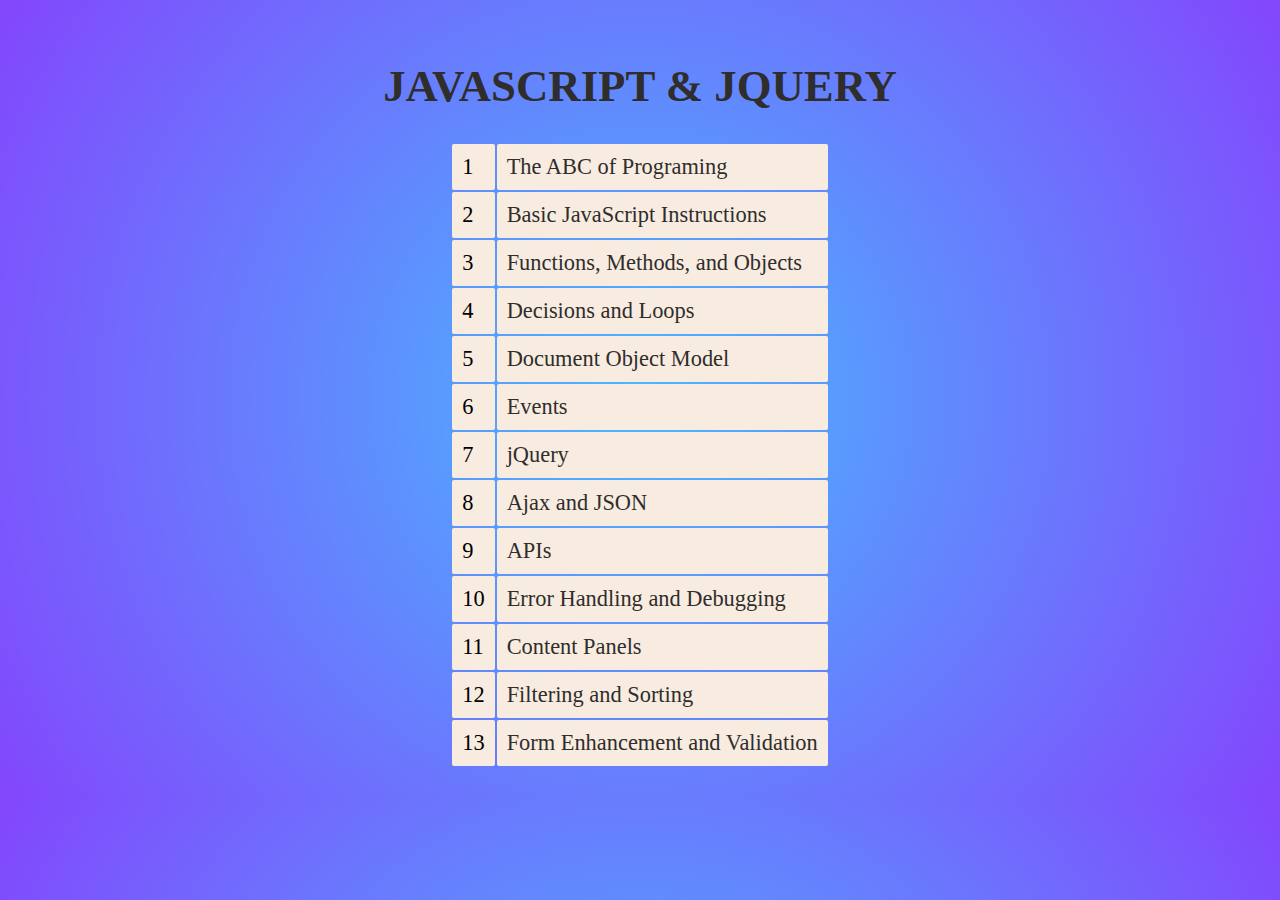
<file: index.html>
<!DOCTYPE html>
<html lang="en">
<head>
    <meta charset="UTF-8">
    <meta http-equiv="X-UA-Compatible" content="IE=edge">
    <meta name="viewport" content="width=device-width, initial-scale=1.0">
    <title>JavaScript &amp; jQuery</title>
    <link rel="stylesheet" type="text/css" href="/css/index.css">
</head>
<body>
    <h1 id="header"><a href="index.html">JavaScript &amp; jQuery</a></h1>
    <table>
        <tr>
            <td>1</td>
            <td><a href="/c01/index.html">The ABC of Programing</a></td>
        </tr>
        <tr>
            <td>2</td>
            <td><a href="/c02/index.html">Basic JavaScript Instructions</a></td>
        </tr>
        <tr>
            <td>3</td>
            <td><a href="/c03/index.html">Functions, Methods, and Objects</a></td>
        </tr>
        <tr>
            <td>4</td>
            <td><a href="/c04/index.html">Decisions and Loops</a></td>
        </tr>
        <tr>
            <td>5</td>
            <td><a href="/c05/index.html">Document Object Model</a></td>
        </tr>
        <tr>
            <td>6</td>
            <td><a href="/c06/index.html">Events</a></td>
        </tr>
        <tr>
            <td>7</td>
            <td><a href="/c07/index.html">jQuery</a></td>
        </tr>
        <tr>
            <td>8</td>
            <td><a href="/c08/index.html">Ajax and JSON</a></td>
        </tr>
        <tr>
            <td>9</td>
            <td><a href="/c09/index.html">APIs</a></td>
        </tr>
        <tr>
            <td>10</td>
            <td><a href="/c10/index.html">Error Handling and Debugging</a></td>
        </tr>
        <tr>
            <td>11</td>
            <td><a href="/c11/index.html">Content Panels</a></td>
        </tr>
        <tr>
            <td>12</td>
            <td><a href="/c12/index.html">Filtering and Sorting</a></td>
        </tr>
        <tr>
            <td>13</td>
            <td><a href="/c13/index.html">Form Enhancement and Validation</a></td>
        </tr>
    </table>
</body>
</html>
</file>
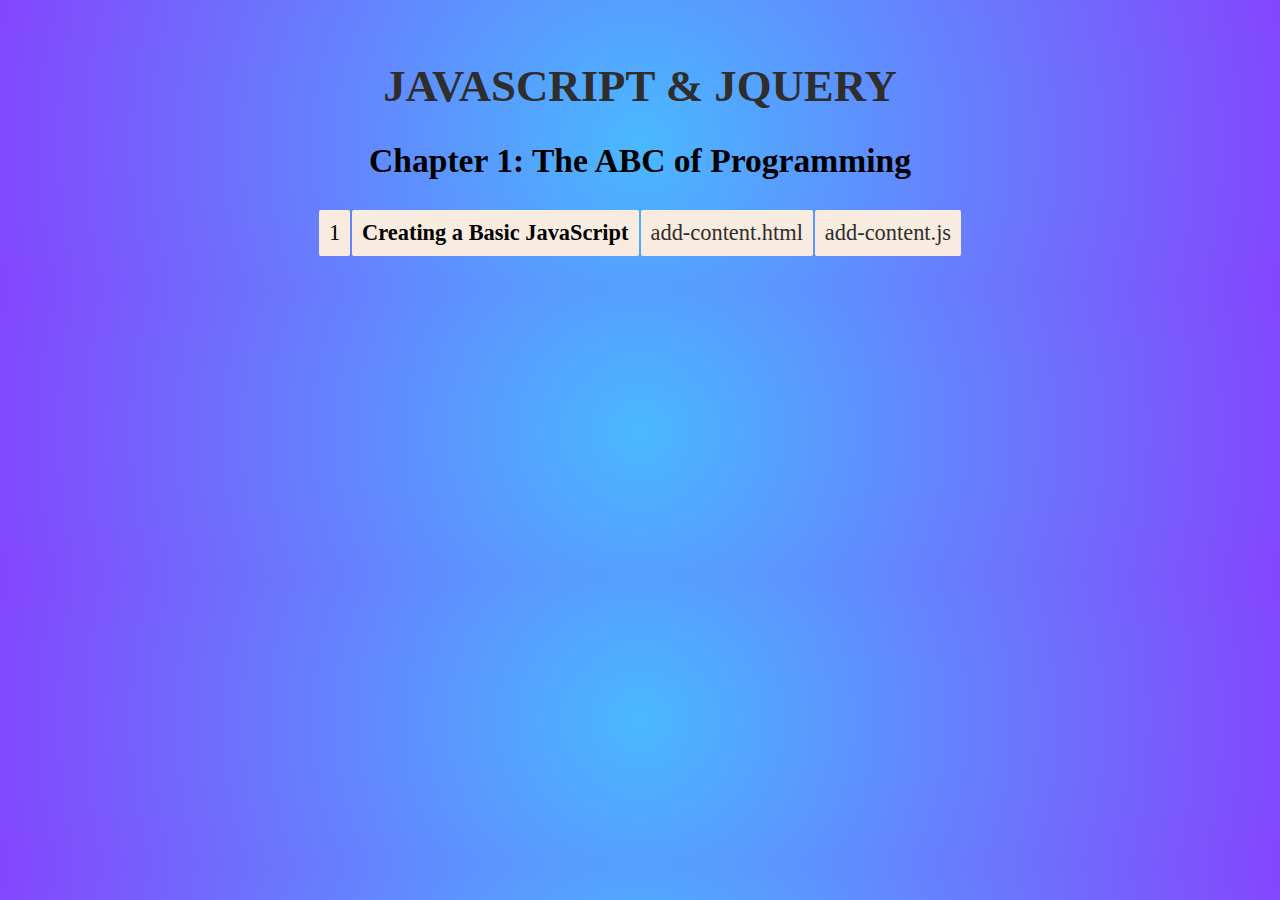
<file: c01/index.html>
<!DOCTYPE html>
<html lang="en">
<head>
    <meta charset="UTF-8">
    <meta http-equiv="X-UA-Compatible" content="IE=edge">
    <meta name="viewport" content="width=device-width, initial-scale=1.0">
    <title>JavaScript &amp; jQuery - Chapter 1: The ABC of Programming</title>
    <link rel="stylesheet" type="text/css" href="../css/index.css" />
</head>
<body>
    <h1 id="header"><a href="../index.html">JavaScript &amp; jQuery</a></h1>
    <h2>Chapter 1: The ABC of Programming</h2>
    <table>
        <tr>
            <td>1</td>
            <td><strong>Creating a Basic JavaScript</strong></td>
            <td><a href="add-content.html">add-content.html</a></td>
            <td><a href="js/add-content.js">add-content.js</a></td>
        </tr>
    </table>
</body>
</html>
</file>
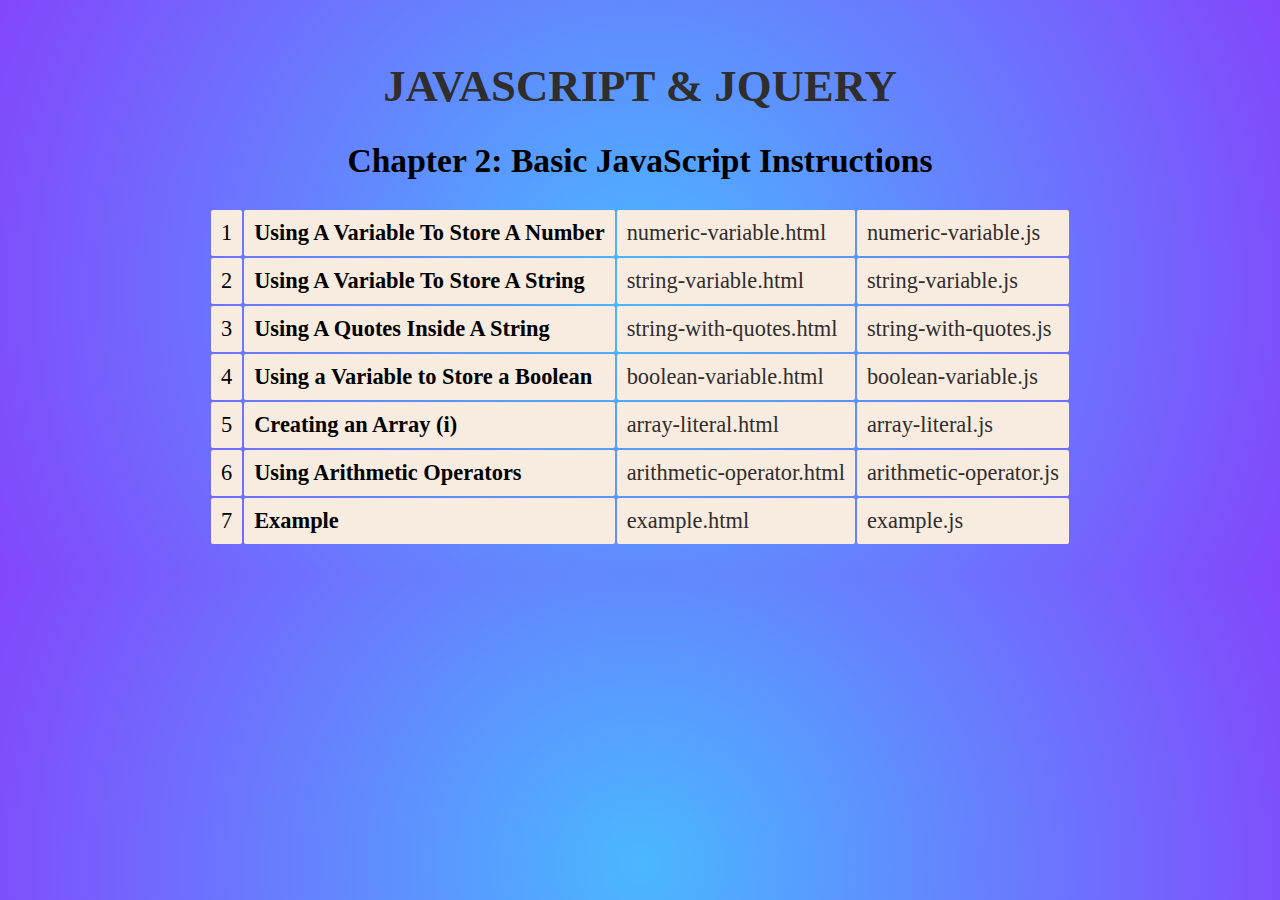
<file: c02/index.html>
<!DOCTYPE html>
<html lang="en">
<head>
    <meta charset="UTF-8">
    <meta http-equiv="X-UA-Compatible" content="IE=edge">
    <meta name="viewport" content="width=device-width, initial-scale=1.0">
    <link rel="stylesheet" type="text/css" href="../css/index.css" />
    <title>JavaScript &amp; jQuery - Chapter 2: Basic JavaScript Instructions</title>
</head>
<body>
    <h1 id="header"><a href="../index.html">JavaScript &amp; jQuery</a></h1>
    <h2>Chapter 2: Basic JavaScript Instructions</h2>
    <table>
        <tr>
            <td>1</td>
            <td><strong>Using A Variable To Store A Number</strong></td>
            <td><a href="numeric-variable.html">numeric-variable.html</a></td>
            <td><a href="js/numeric-variable.js">numeric-variable.js</a></td>
        </tr>
        <tr>
            <td>2</td>
            <td><strong>Using A Variable To Store A String</strong></td>
            <td><a href="string-variable.html">string-variable.html</a></td>
            <td><a href="js/string-variable.js">string-variable.js</a></td>
        </tr>
        <tr>
            <td>3</td>
            <td><strong>Using A Quotes Inside A String</strong></td>
            <td><a href="string-with-quotes.html">string-with-quotes.html</a></td>
            <td><a href="js/string-with-quotes.js">string-with-quotes.js</a></td>
        </tr>
        <tr>
            <td>4</td>
            <td><strong>Using a Variable to Store a Boolean</strong></td>
            <td><a href="boolean-variable.html">boolean-variable.html</a></td>
            <td><a href="js/boolean-variable.js">boolean-variable.js</a></td>
        </tr>
        <tr>
            <td>5</td>
            <td><strong>Creating an Array (i)</strong></td>
            <td><a href="array-literal.html">array-literal.html</a></td>
            <td><a href="js/array-literal.js">array-literal.js</a></td>
        </tr>
        <tr>
            <td>6</td>
            <td><strong>Using Arithmetic Operators</strong></td>
            <td><a href="arithmetic-operator.html">arithmetic-operator.html</a></td>
            <td><a href="js/arithmetic-operator.js">arithmetic-operator.js</a></td>
        </tr>
        <tr>
            <td>7</td>
            <td><strong>Example</strong></td>
            <td><a href="example.html">example.html</a></td>
            <td><a href="js/example.js">example.js</a></td>
          </tr>
    </table>
</body>
</html>
</file>
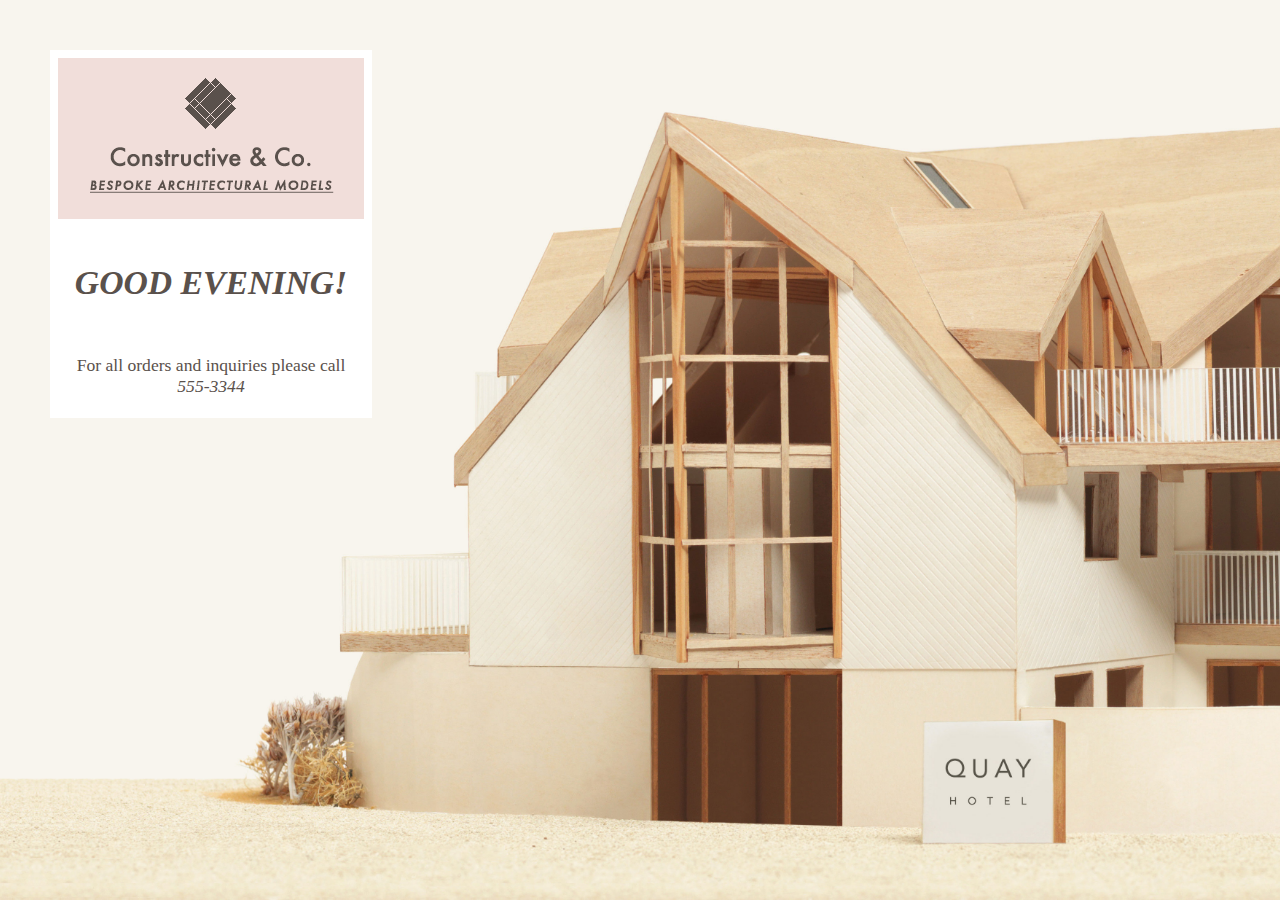
<file: c01/add-content.html>
<!DOCTYPE html>
<html lang="en">
<head>
    <meta charset="UTF-8">
    <meta http-equiv="X-UA-Compatible" content="IE=edge">
    <meta name="viewport" content="width=device-width, initial-scale=1.0">
    <link rel="stylesheet" href="./css/style.css">
    <title>Constructive &amp; Co.</title>
</head>
<body>
    <div class="card">
        <div class="logo">
            <img src="./images/constructive-logo.gif" alt="">
        </div>
    <div class="message">
        <div class="welcome">
            <script src="./js/add-content.js"></script>
        </div>
        <div class="text">
            <p>For all orders and inquiries please call
                <em>555-3344</em>
            </p>
        </div>
    </div>
    </div>
</body>
</html>
</file>
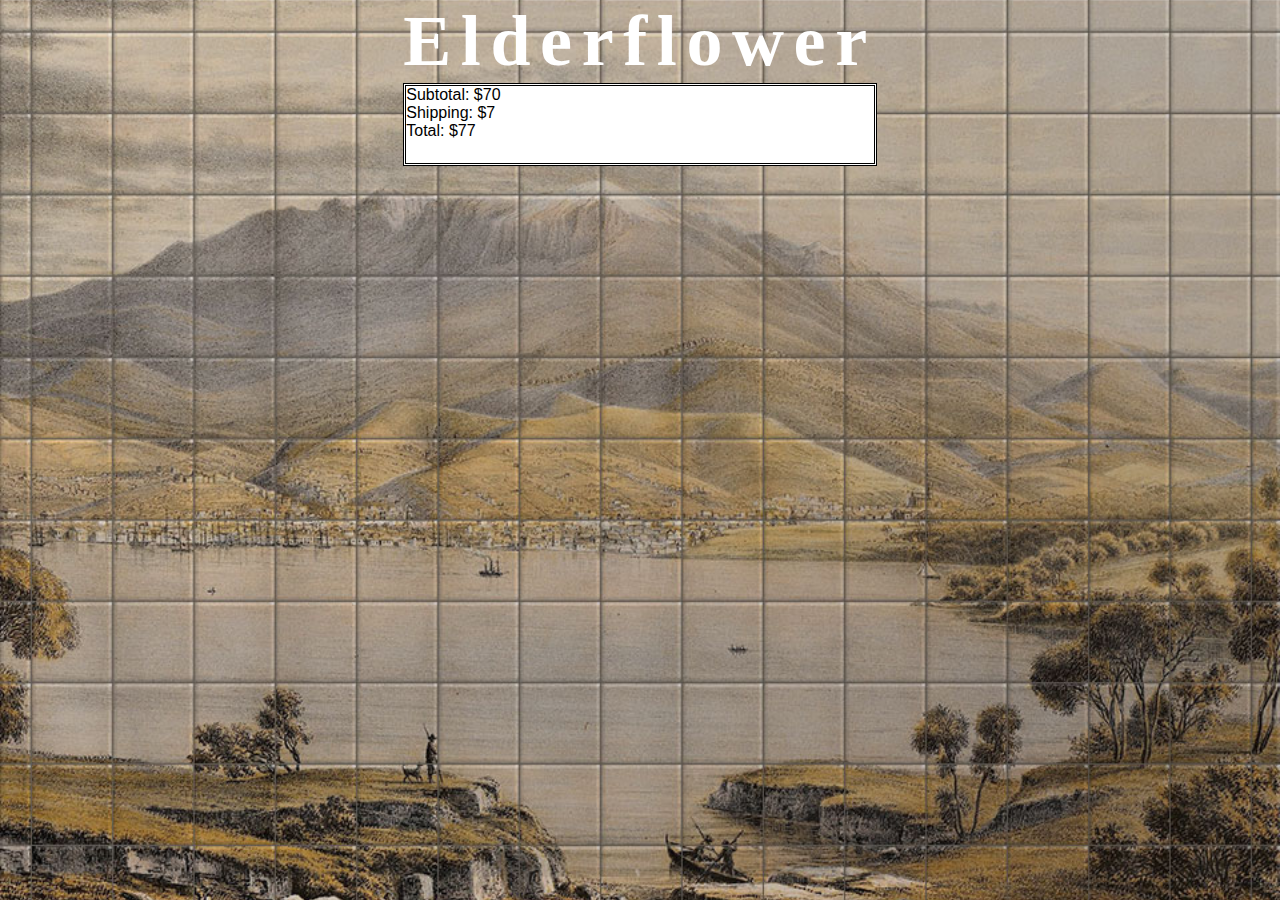
<file: c02/arithmetic-operator.html>
<!DOCTYPE html>
<html lang="en">
<head>
    <meta charset="UTF-8">
    <meta http-equiv="X-UA-Compatible" content="IE=edge">
    <meta name="viewport" content="width=device-width, initial-scale=1.0">
    <title>JavaScript &amp; jQuery - Chapter 2: Basic JavaScript Instructions - Arithmetic Operator</title>
  <link rel="stylesheet" href="css/index.css" />
</head>
<body>
    <div class="header">
        <h1>Elderflower</h1>
    </div>
    <div id="content">
        <div class="message number">Subtotal: $<span id="subtotal">&nbsp;</span></div>
        <div class="message number">Shipping: $<span id="shipping">&nbsp;</span></div>
        <div class="message number">Total: $<span id="total">&nbsp;</span></div>
    </div>

    <script src="js/arithmetic-operator.js"></script>
</body>
</html>
</file>
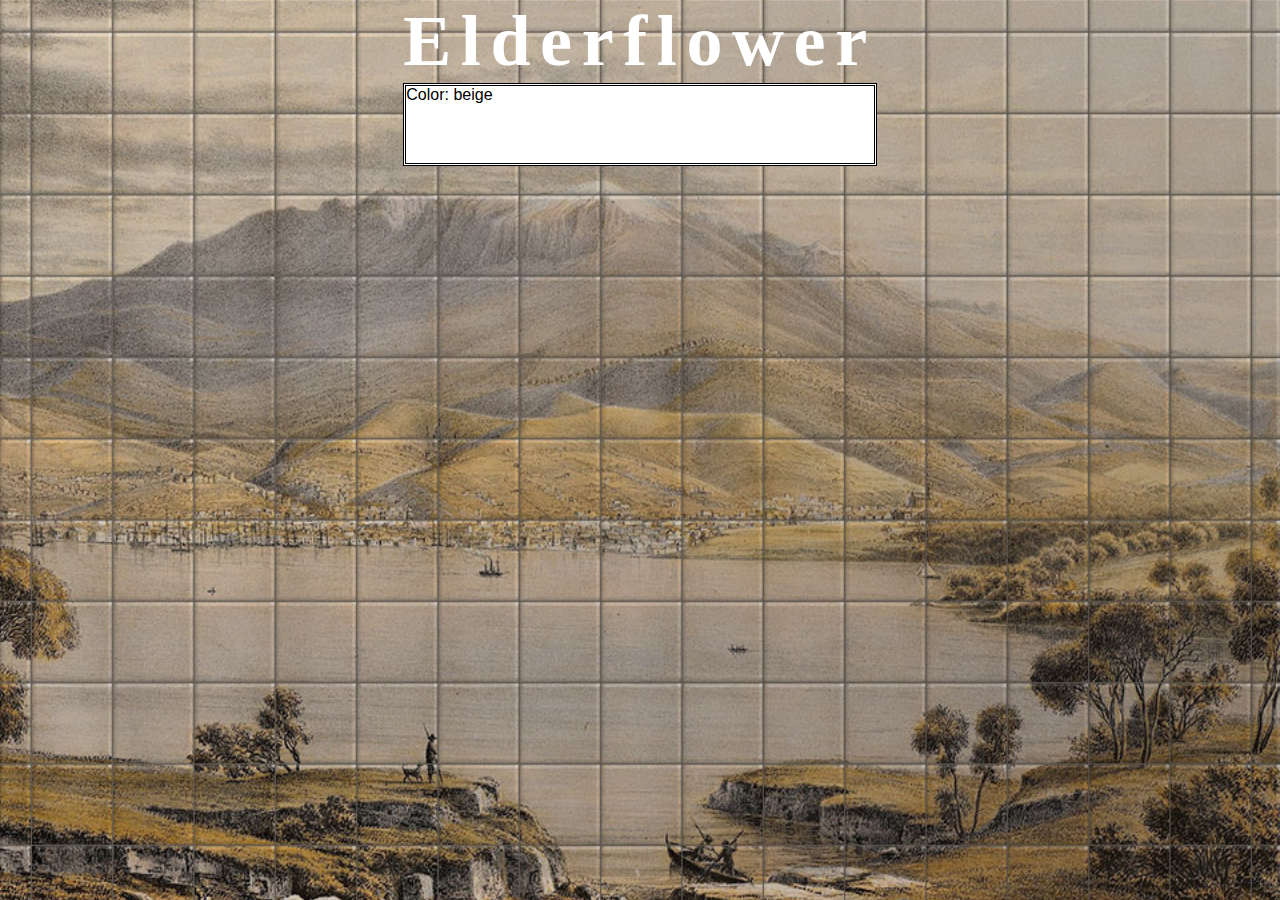
<file: c02/array-literal.html>
<!DOCTYPE html>
<html>
<head>
  <title>JavaScript &amp; jQuery - Chapter 2: Basic JavaScript Instructions - Array Literal</title>
  <link rel="stylesheet" href="./css/index.css" />
</head>
<body>
    <div class="header">
        <h1>Elderflower</h1>
    </div>
    <div id="content">
        <div class="message">Color: 
            <span id="colors">We were unable to find your color choice. 
                Please try again...</span></div>
    </div>

  <script src="js/array-literal.js"></script>
</body>
</html>
</file>
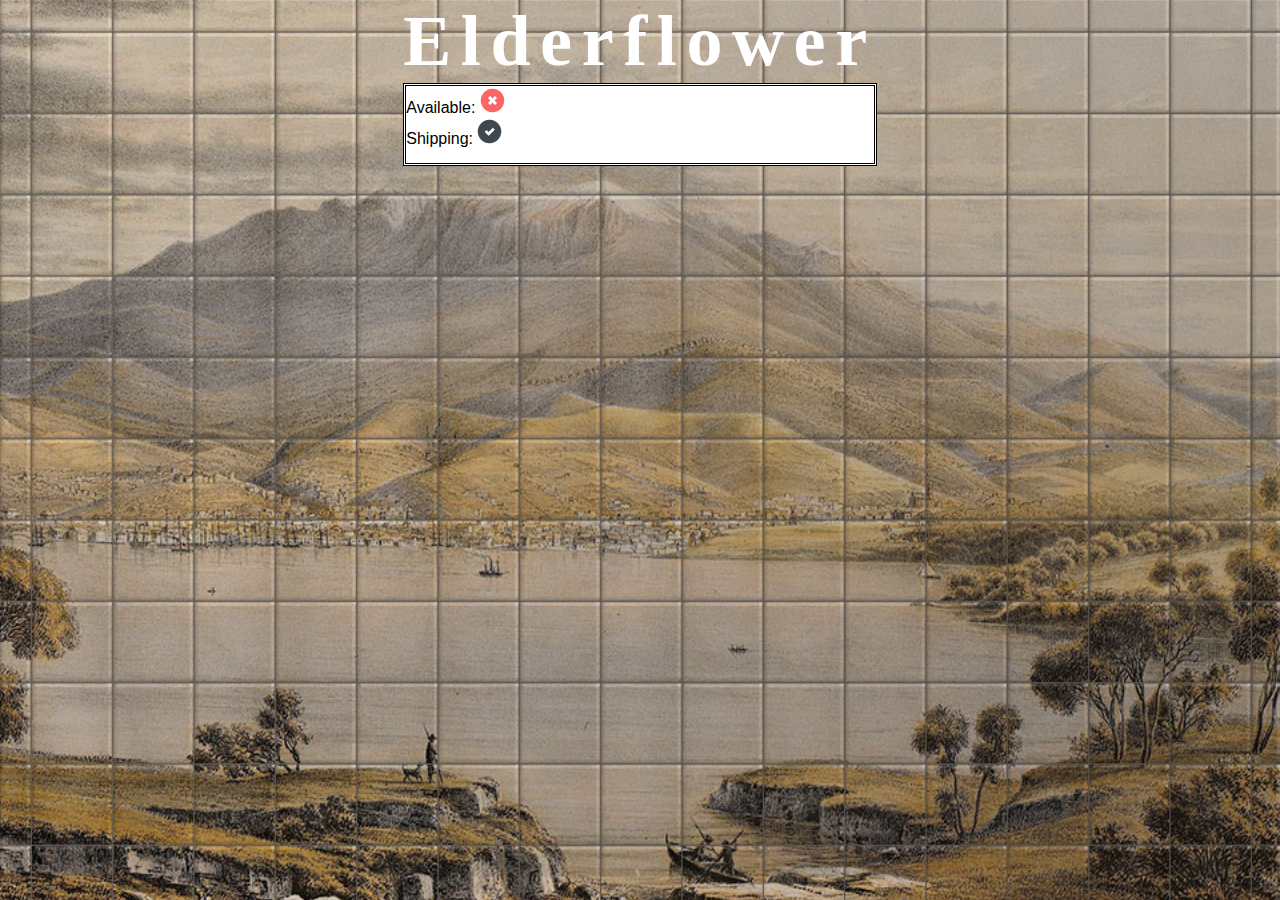
<file: c02/boolean-variable.html>
<!DOCTYPE html>
<html lang="en">
<head>
    <meta charset="UTF-8">
    <meta http-equiv="X-UA-Compatible" content="IE=edge">
    <meta name="viewport" content="width=device-width, initial-scale=1.0">
    <title>JavaScript &amp; jQuery - Chapter 2: Basic JavaScript Instructions - String Variable</title>
    <link rel="stylesheet" href="/c02/css/index.css" />
</head>
<body>
    <div class="header">
        <h1>Elderflower</h1>
    </div>
    <div id="content">
        <div class="message">Available:
            <span id="stock"></span>
        </div>
        <div class="message">Shipping:
            <span id="shipping"></span>
        </div>
    </div>

    <script src="./js/boolean-variable.js"></script>
</body>
</html>
</file>
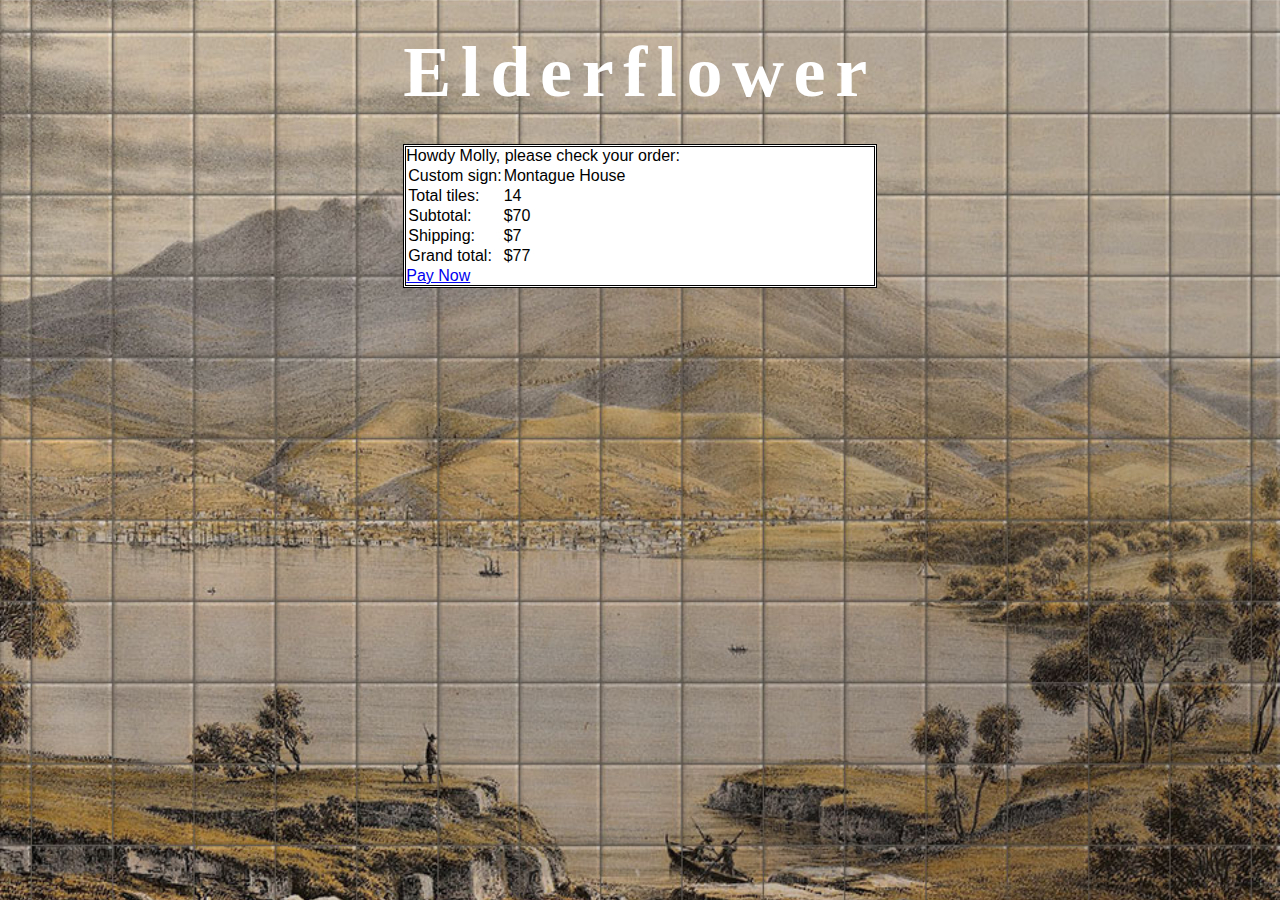
<file: c02/example.html>
<!DOCTYPE html>
<html lang="en">
<head>
    <meta charset="UTF-8">
    <meta http-equiv="X-UA-Compatible" content="IE=edge">
    <meta name="viewport" content="width=device-width, initial-scale=1.0">
    <link rel="stylesheet" href="css/index.css">
    <title>JavaScript &amp; jQuery - Chapter 2: Basic JavaScript Instructions - Example</title>
</head>
<body>
    <div class="header">
        <h1>Elderflower</h1>
    </div>
    <div id="content">
        <div id="greeting" class="message">Hello!</div>
            <table>
                <tr>
                    <td>Custom sign: </td>
                    <td id="userSign"></td>
                  </tr>
                  <tr>
                    <td>Total tiles: </td>
                    <td id="tiles"></td>
                  </tr>
                  <tr>
                    <td>Subtotal: </td>
                    <td id="subTotal">$</td>
                  </tr>
                  <tr>
                    <td>Shipping: </td>
                    <td id="shipping">$</td>
                  </tr>
                  <tr>
                    <td>Grand total: </td>
                    <td id="grandTotal">$</td></tr>
            </table>
            <a href="#" class="action">Pay Now</a>
    </div>

    <script src="js/example.js"></script>
</body>
</html>
</file>
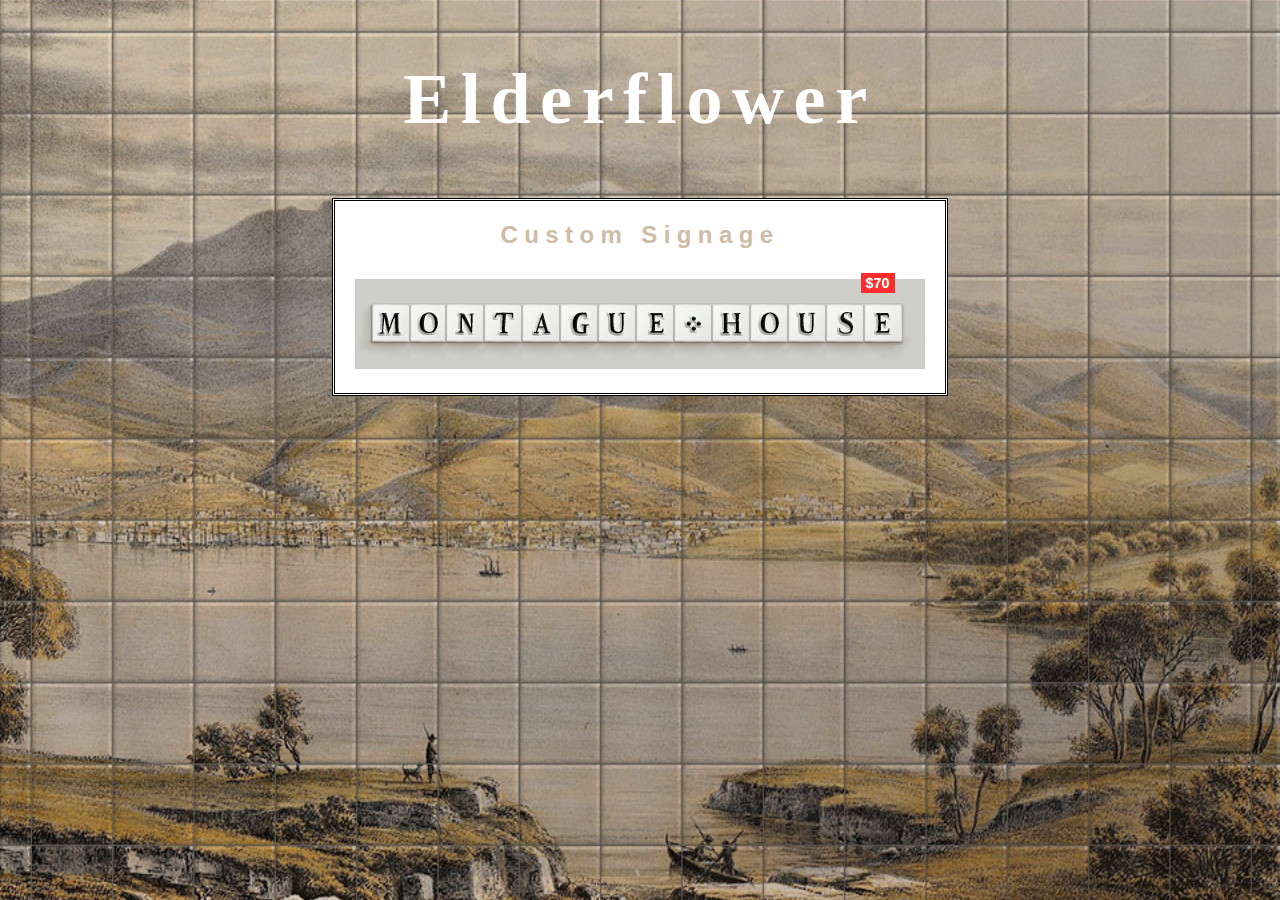
<file: c02/numeric-variable.html>
<!DOCTYPE html>
<html lang="en">
<head>
    <meta charset="UTF-8">
    <meta http-equiv="X-UA-Compatible" content="IE=edge">
    <meta name="viewport" content="width=device-width, initial-scale=1.0">
    <link rel="stylesheet" href="./css/index.css">
    <title>JavaScript &amp; jQuery - Chapter 2: Basic JavaScript Instructions</title>
</head>
<body>
    <div class="header">
        <h1>Elderflower</h1>
    </div>
    <div id="content">
        <h2>Custom Signage</h2>
        <div id="cost" class="price">Cost: $5 per tile</div>
        <div class="img">
            <img src="images/preview.jpg" alt="Sign">
        </div>
    </div>

    <script src="./js/numeric-variable.js"></script>
</body>
</html>
</file>
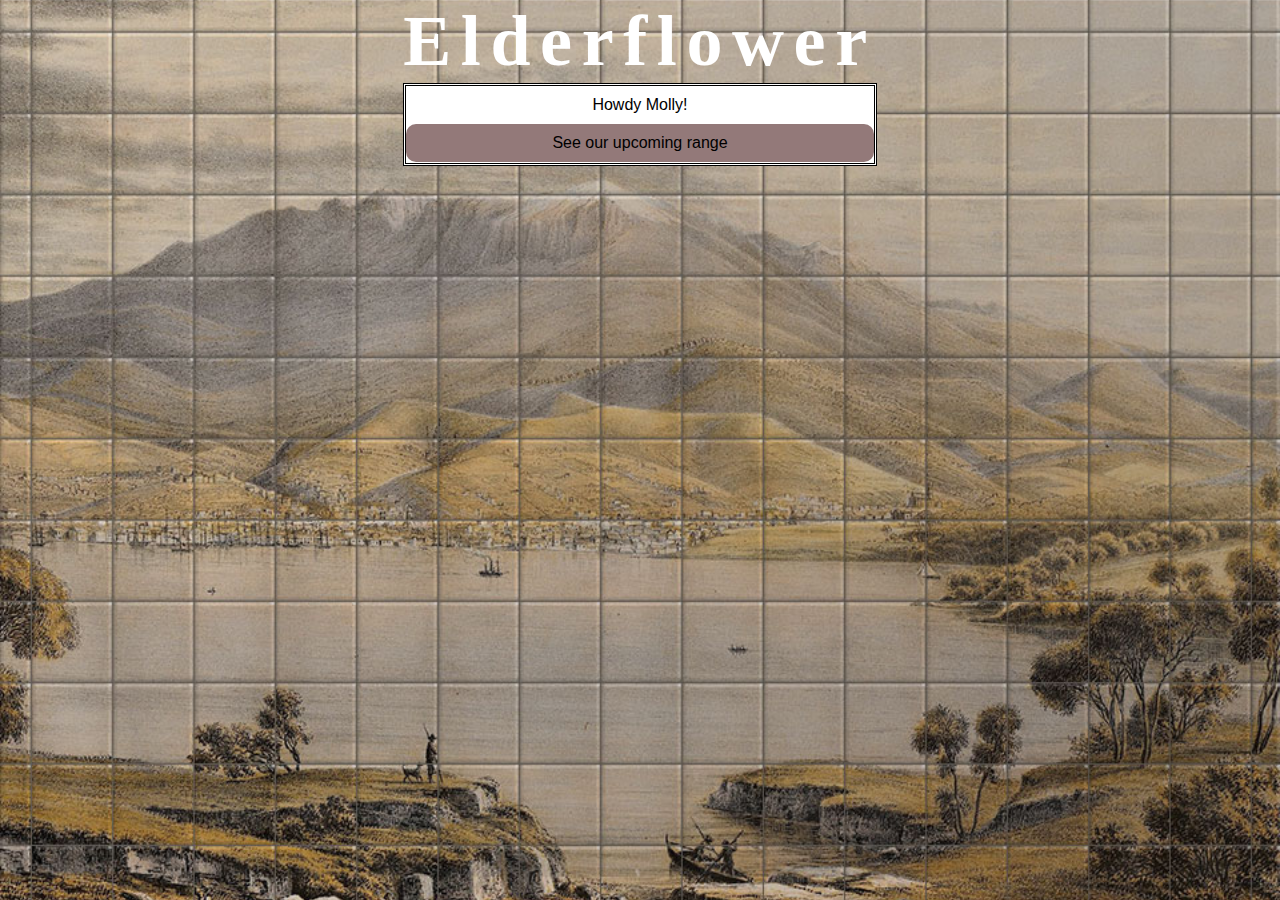
<file: c02/string-variable.html>
<!DOCTYPE html>
<html lang="en">
<head>
    <meta charset="UTF-8">
    <meta http-equiv="X-UA-Compatible" content="IE=edge">
    <meta name="viewport" content="width=device-width, initial-scale=1.0">
    <title>JavaScript &amp; jQuery - Chapter 2: Basic JavaScript Instructions - String Variable</title>
    <link rel="stylesheet" href="/c02/css/index.css" />
</head>
<body>
    <div class="header">
        <h1>Elderflower</h1>
    </div>
    <div id="content">
        <div id="title">Howdy
            <span id="name">friend</span>!</div>
        <div id="note">Take a look around...</div>
    </div>

    <script src="./js/string-variable.js"></script>
</body>
</html>
</file>
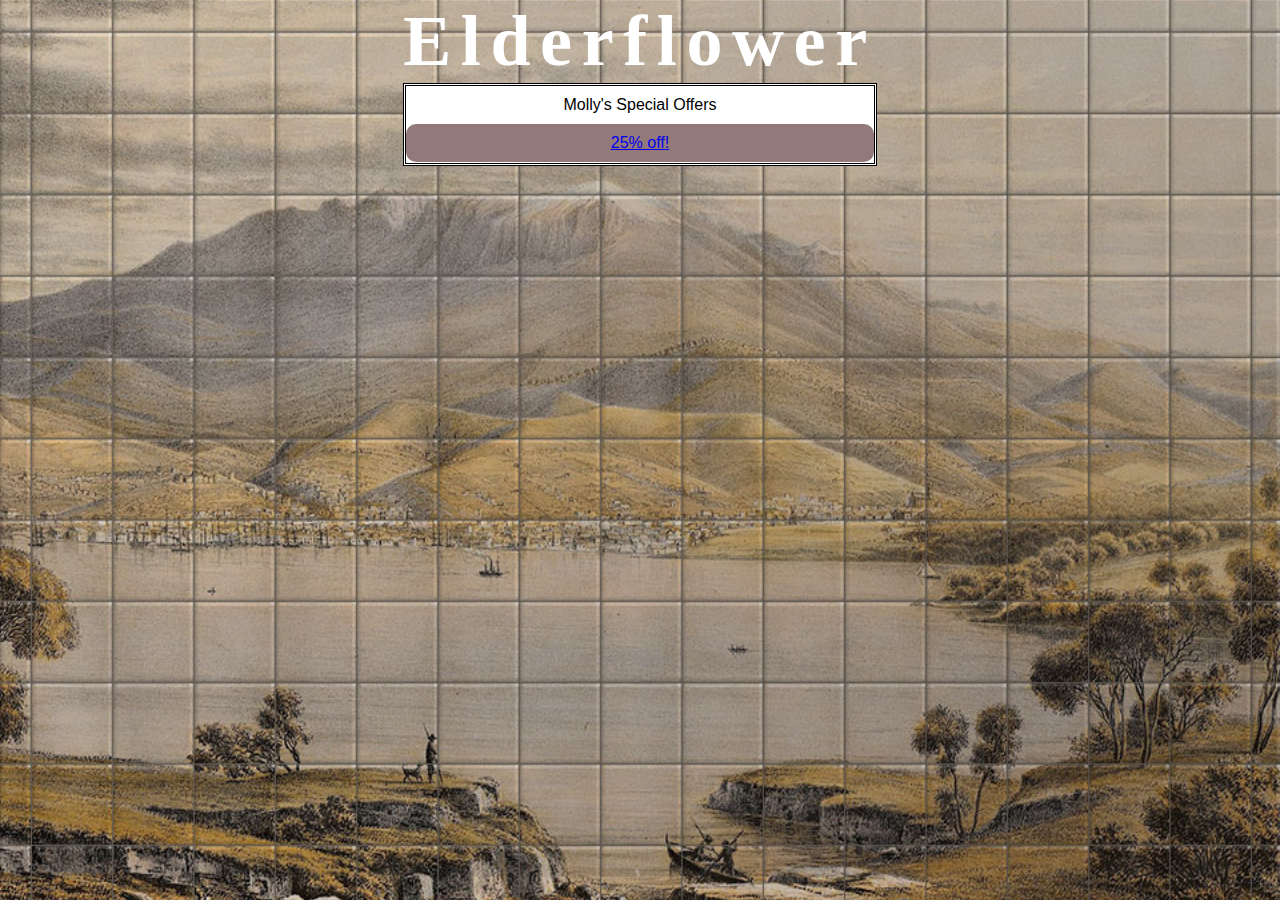
<file: c02/string-with-quotes.html>
<!DOCTYPE html>
<html lang="en">
<head>
    <meta charset="UTF-8">
    <meta http-equiv="X-UA-Compatible" content="IE=edge">
    <meta name="viewport" content="width=device-width, initial-scale=1.0">
    <title>JavaScript &amp; jQuery - Chapter 2: Basic JavaScript Instructions - String Variable</title>
    <link rel="stylesheet" href="/c02/css/index.css" />
</head>
<body>
    <div class="header">
        <h1>Elderflower</h1>
    </div>
    <div id="content">
        <div id="title">Special Offers</div>
        <div id="note">Sign-up to receive personalized offers!</div>
    </div>

    <script src="./js/string-with-quotes.js"></script>
</body>
</html>
</file>
<file: css/index.css>
/* CSS for Index Page */

body {
    margin: 0px auto;
    padding: 30px;
    text-align: center;
    font-size: 1.4em;
    background: rgb(74,184,255);
    background: radial-gradient(circle, rgba(74,184,255,1) 0%, rgba(131,70,252,1) 100%);
}

table {
    margin-left: auto;
    margin-right: auto;
    text-align: left;
    display: flex;
    flex-direction: column;
    align-items: center;
}

h1 {
    color: rgb(48, 45, 45);
    text-transform: uppercase;
}

a {
    color: rgb(48, 45, 45);
    text-decoration: none;  
}

a:hover {
    color: rgb(152, 137, 237);
}

td {
    border-radius: 2px;
    padding: 10px;
    background-color: rgb(248, 236, 224);
}
</file>
<file: c01/css/style.css>
html {
    height: 100%;
    min-height: 100%;
}

body {
    margin: 0;
    padding: 0;
    background-image: url(../images/constructive-backdrop.jpg);
    background-size: cover;
    background-repeat: no-repeat;
    background-position: center;
}

.card {
    margin: 50px;
    border: 1px solid #fff;
    width: min-content;
    background-color: #fff;
    text-align: center;
    color: #5a514c;
}

.welcome {
    text-transform: uppercase;
    font-size: 1.8em;
    font-style: italic;
}

p {
    margin: 0 10px;
    padding: 20px 0;
    font-size: 1.1em;
}
</file>
<file: c02/css/index.css>
* {
    margin: 0;
    padding: 0;
    box-sizing: border-box;
}
html {
    height: 100%;
    min-height: 100%;
}

body {
    background-image: url('../images/hobart.jpg');
    background-size: cover;
    background-position: center;
    background-repeat: no-repeat;
    display: grid;
    grid-template-columns: repeat(3, 1fr);
    grid-template-rows: repeat(3, 1fr);
}

#content {
    grid-column: 2;
    background-color: #fff;
    font-family: Arial, Helvetica, sans-serif;
    border: 3px double;
}

.header {
    grid-column: 2;
    align-self: center;
    text-align: center;
}

.header > h1 {
    font-size: 4.5em;
    color: #fff;
    letter-spacing: 0.6rem;
}

.img {
    padding:  10px 10px;
    margin:  10px;
    text-align: right;
}

#content > h2 {
    text-align: center;
    padding: 10px 0;
    color: rgb(206, 188, 167);
    font-weight: 600;
    letter-spacing: 0.4rem;
    font-size: 1.5em;
    margin-top: 10px;
}

.price {
    background-color: rgb(253, 45, 45);
    width: min-content;
    color: #fff;
    padding: 2px 5px;
    font-size: 0.9em;
    font-weight: 600;
    float: right;
    position: relative;
    top: 1em;
    right: 3.5em;
}

#title, #note {
    text-align: center;
    padding: 10px;
}

#note {
    display: flex;
    flex-direction: row;
    justify-content: center;
    align-items: center;
}

#note {
    
    background-color: rgb(147, 121, 121);
    border-radius: 10px;
}

.true, .false {
    background: url("../images/tick-cross.png");
    display: inline-block;
    margin-top: 2px;
    height: 25px;
    width: 25px;}
.false {
    background-position: 0 -25px;}
</file>
